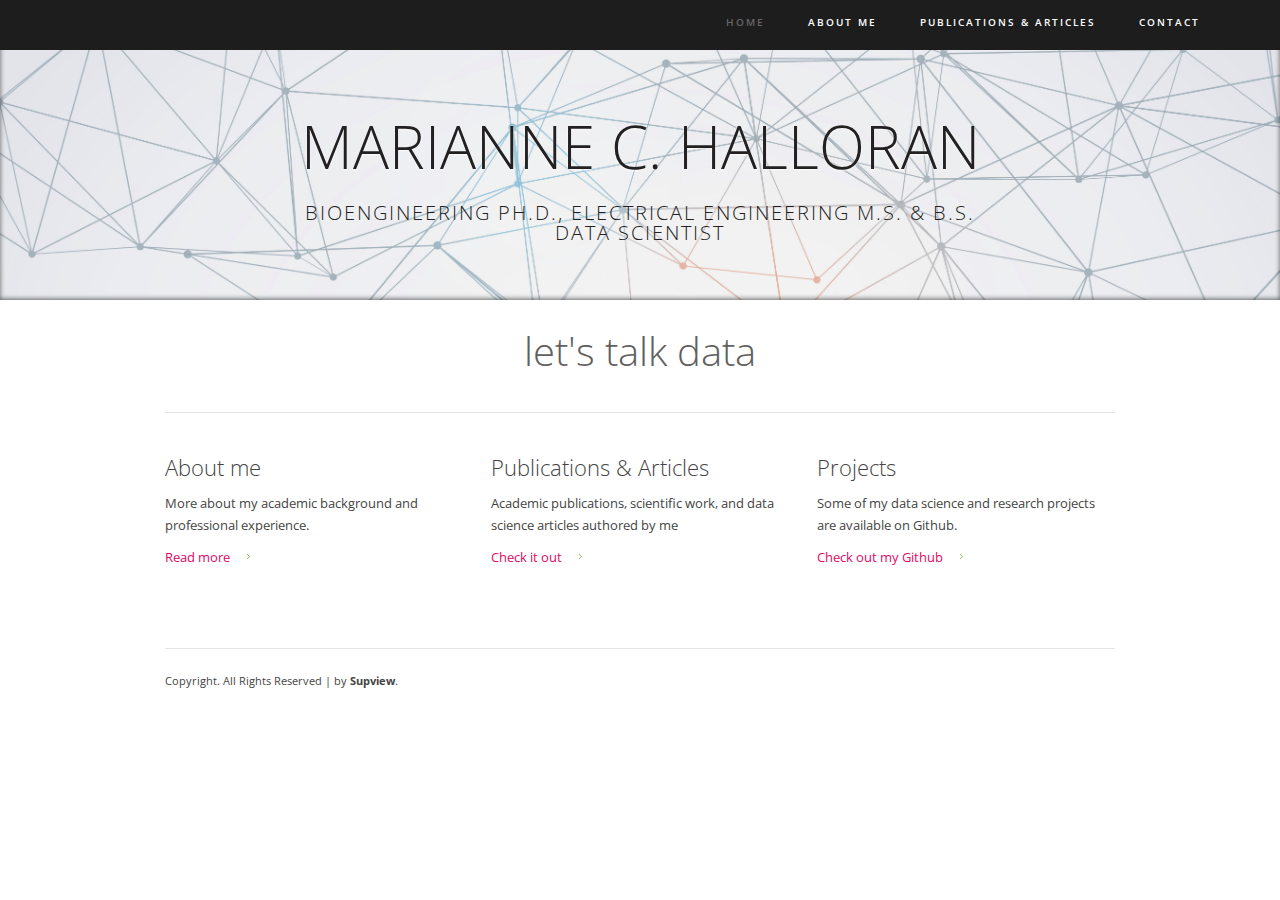
<file: index.html>
<!DOCTYPE HTML>
<html>
<head>
<title>Marianne C. Halloran | Data Science</title>
<meta charset="utf-8">
<link rel="stylesheet" type="text/css" href="css/style.css">
</head>
<body>
<header>
  <nav class="main-nav">
    <ul>
      <li>
        <ul>
          <li><a href="index.html" class="active">home</a></li>
          <li><a href="aboutme.html">about me</a></li>
          <li><a href="publications.html">publications & articles</a></li>
          <li><a href="contact.html">contact</a></li>
        </ul>
      </li>
    </ul>
  </nav>
</header>
<section id="video" class="home">
  <h1>MARIANNE C. HALLORAN</h1>
  <h2>Bioengineering Ph.D., Electrical Engineering M.S. & B.S.<p> Data Scientist</h2>
</section>
<section id="main-content">
  <div class="text-intro">
    <h2>let's talk data</h2>
  </div>
  <div class="columns features">
    <div class="one-third first">
      <h3>About me</h3>
      <p>More about my academic background and professional experience.</p>
      <p><a href="aboutme.html" class="more">Read more</a></p>
    </div>
    <div class="one-third">
      <h3>Publications & Articles</h3>
      <p>Academic publications, scientific work, and data science articles authored by me</p>
      <p><a href="publications.html" class="more">Check it out</a></p>
    </div>
    <div class="one-third">
      <h3>Projects</h3>
      <p>Some of my data science and research projects are available on Github.</p>
      <p><a href="https://github.com/marichalloran" class="more">Check out my Github</a></p>
    </div>
  </div>
</section>
<footer>
  <div class="copyright"><small>Copyright. All Rights Reserved | by <a target="_blank" rel="nofollow" href="http://www.iamsupview.be">Supview</a>.</small></div>
</footer>
</body>
</html>
</file>
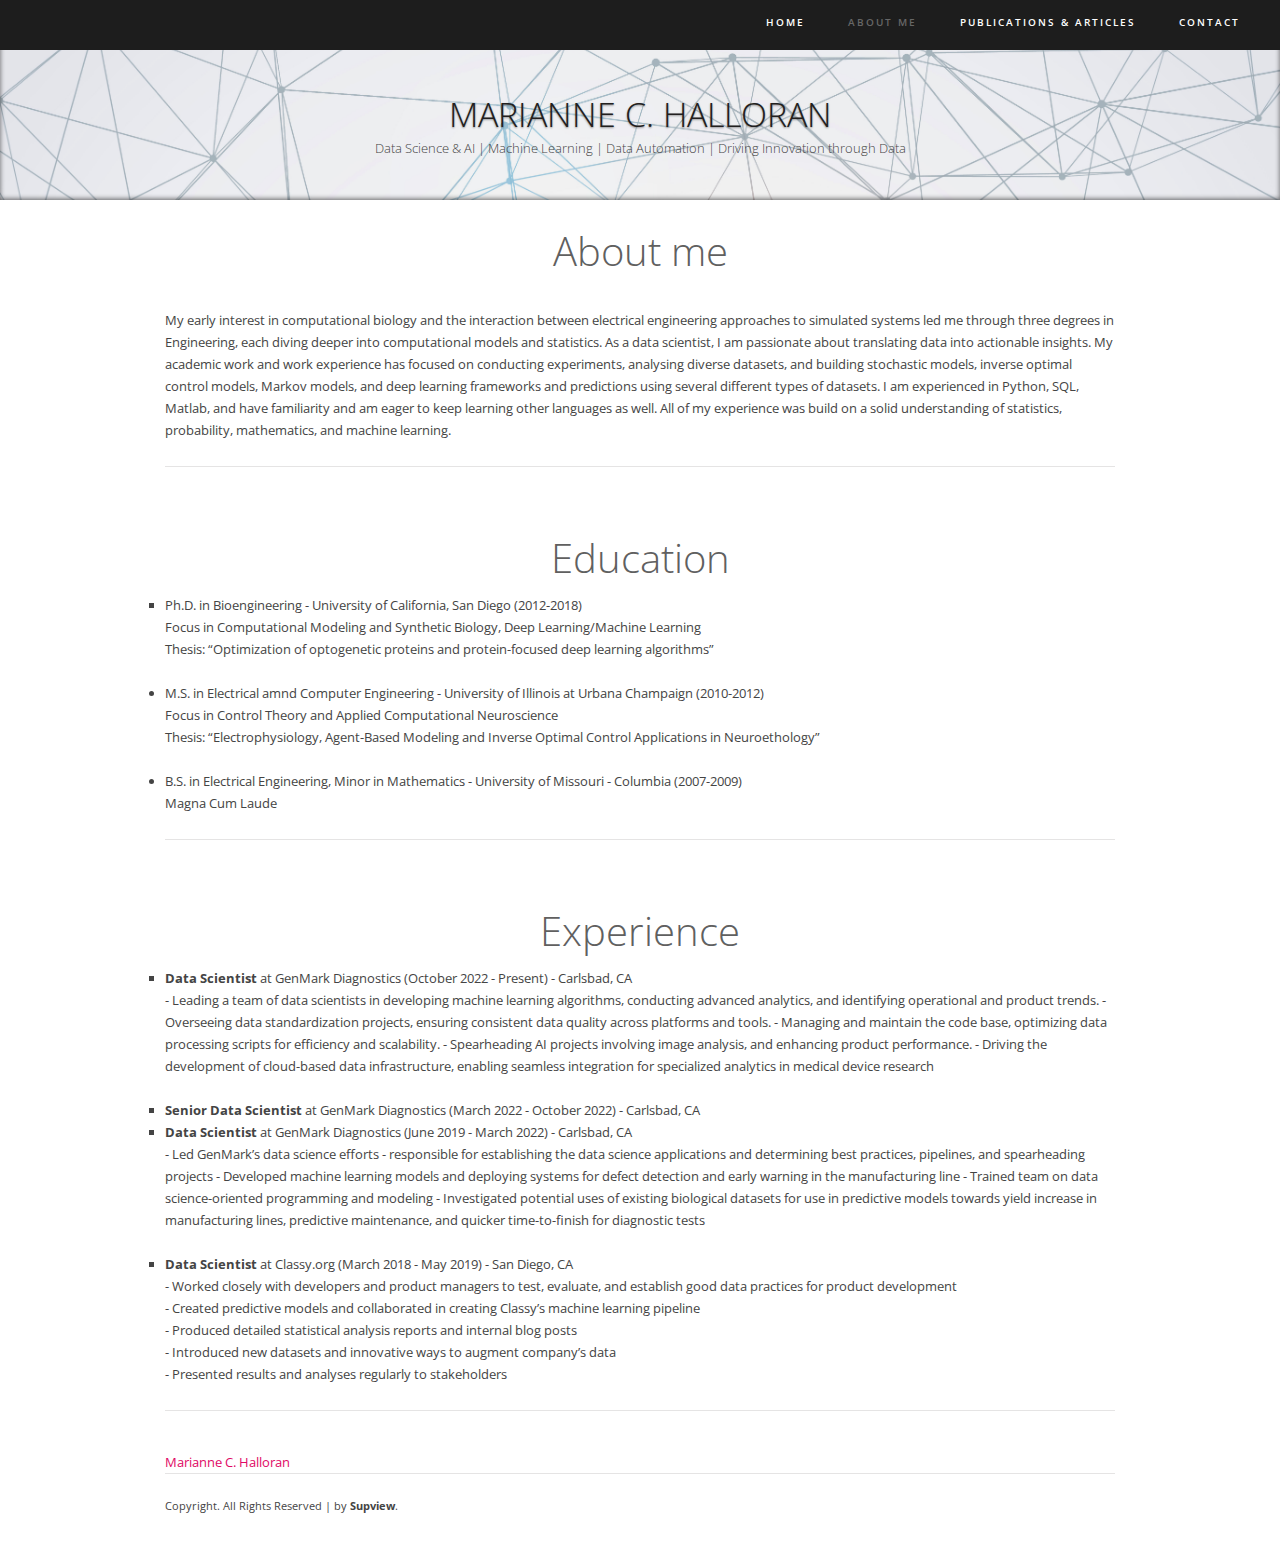
<file: aboutme.html>
<!DOCTYPE HTML>
<script type="text/javascript" src="https://platform.linkedin.com/badges/js/profile.js" async defer></script>
<html>
<head>
<title>Marianne C. Halloran | About</title>
<meta charset="utf-8">
<link rel="stylesheet" type="text/css" href="css/style.css">
</head>
<body>
<header>
  <nav class="main-nav">
    <ul>
      <li><a href="index.html">home</a></li>
      <li><a href="aboutme.html" class="active">about me</a></li>
      <li><a href="publications.html">publications & articles</a></li>
      <li><a href="contact.html">contact</a></li>
    </ul>
  </nav>
</header>
<section id="home-head" class="work">
  <h1>Marianne C. Halloran</h1>
  <h2>Data Science & AI | Machine Learning | Data Automation | Driving Innovation through Data</h2>
</section>
<section id="main-content">
  <div class="text-intro">
  
  <h2>About me</h2><br>
  My early interest in computational biology and the interaction between electrical engineering approaches to simulated systems led me through three degrees in Engineering, each diving deeper into computational models and statistics.
  As a data scientist, I am passionate about translating data into actionable insights.
  My academic work and work experience has focused on conducting experiments, analysing diverse datasets, and building stochastic models, inverse optimal control models, Markov models, and deep learning frameworks and predictions using several different types of datasets.
  I am experienced in Python, SQL, Matlab, and have familiarity and am eager to keep learning other languages as well. All of my experience was build on a solid understanding of statistics, probability, mathematics, and machine learning.
  </div>
  <div class="text-intro">
  <h2>Education</h2>
  <ul type = "square">
  <li>Ph.D. in Bioengineering - University of California, San Diego (2012-2018)</li>
      Focus in Computational Modeling and Synthetic Biology,  Deep Learning/Machine Learning
      <br>Thesis: “Optimization of optogenetic proteins and protein-focused deep learning algorithms”
  </ul><br><ul>
  <li>M.S. in Electrical amnd Computer Engineering - University of Illinois at Urbana Champaign (2010-2012)</li>
      Focus in Control Theory and Applied Computational Neuroscience
      <br>Thesis: “Electrophysiology, Agent-Based Modeling and Inverse Optimal Control Applications in Neuroethology”
  </ul><br><ul>
  <li>B.S. in Electrical Engineering, Minor in Mathematics - University of Missouri - Columbia (2007-2009)</li>
      Magna Cum Laude
  </ul>
  </div>

  <div class="text-intro">
  <h2>Experience</h2>
  <ul type = "square"> 
  <li><b>Data Scientist</b> at GenMark Diagnostics (October 2022 - Present) - Carlsbad, CA </li>
      - Leading a team of data scientists in developing machine learning algorithms, conducting advanced analytics, and identifying operational and product trends.
      - Overseeing data standardization projects, ensuring consistent data quality across platforms and tools.
      - Managing and maintain the code base, optimizing data processing scripts for efficiency and scalability.
      - Spearheading AI projects involving image analysis, and enhancing product performance.
      - Driving the development of cloud-based data infrastructure, enabling seamless integration for specialized analytics in medical device research
    <br><br> 
  <li><b>Senior Data Scientist</b> at GenMark Diagnostics (March 2022 - October 2022) - Carlsbad, CA </li>
  <li><b>Data Scientist</b> at GenMark Diagnostics (June 2019 - March 2022) - Carlsbad, CA </li>
      - Led GenMark’s data science efforts - responsible for establishing the data science applications and determining best practices, pipelines, and spearheading projects
      - Developed machine learning models and deploying systems for defect detection and early warning in the manufacturing line
      - Trained team on data science-oriented programming and modeling
      - Investigated potential uses of existing biological datasets for use in predictive models towards yield increase in manufacturing lines, predictive maintenance, and quicker time-to-finish for diagnostic tests
    <br><br>
  <li><b>Data Scientist</b> at Classy.org (March 2018 - May 2019) - San Diego, CA </li>
    - Worked closely with developers and product managers to test, evaluate, and establish good data practices for product development
    <br>- Created predictive models and collaborated in creating Classy’s machine learning pipeline
    <br>- Produced detailed statistical analysis reports and internal blog posts
    <br>- Introduced new datasets and innovative ways to augment company’s data
    <br>- Presented results and analyses regularly to stakeholders
  </ul>
  </div>
  <div class="LI-profile-badge"  data-version="v1" data-size="medium" data-locale="en_US" data-type="horizontal" data-theme="light" data-vanity="mariannehalloran"><a class="LI-simple-link" href='https://www.linkedin.com/in/mariannehalloran/?trk=profile-badge'>Marianne C. Halloran</a></div>

</section>
<footer>
  <div class="copyright"><small>Copyright. All Rights Reserved | by <a target="_blank" rel="nofollow" href="http://www.iamsupview.be">Supview</a>.</small></div>
</footer>
</body>
</html>
</file>
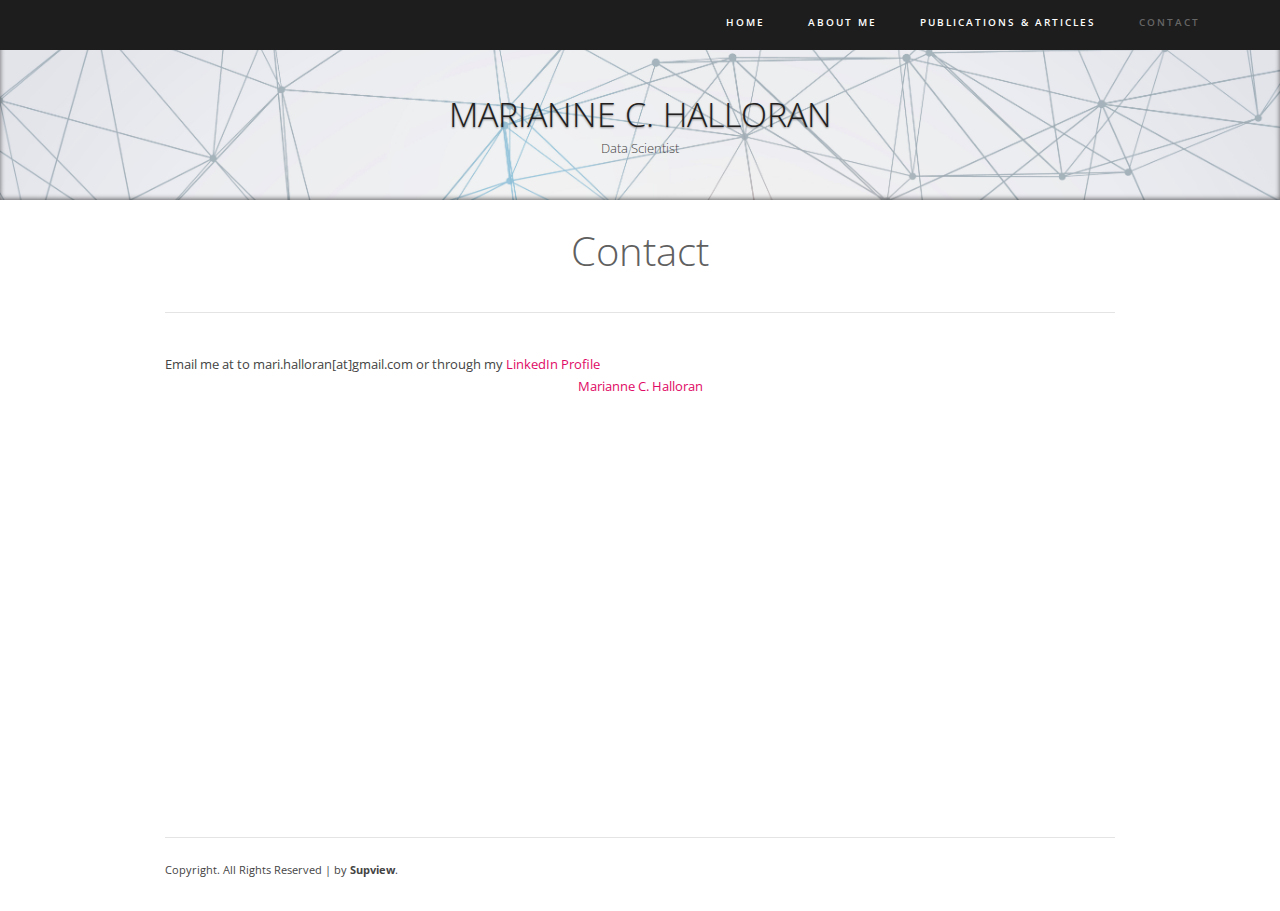
<file: contact.html>
<!DOCTYPE HTML>
<script type="text/javascript" src="https://platform.linkedin.com/badges/js/profile.js" async defer></script>
<html>
<head>
<title>Marianne C. Halloran | Contact</title>
<meta charset="utf-8">
<link rel="stylesheet" type="text/css" href="css/style.css">
</head>
<body>
<header>
  <nav class="main-nav">
    <ul>
      <li>
        <ul>
          <li><a href="index.html">home</a></li>
          <li><a href="aboutme.html">about me</a></li>
          <li><a href="publications.html">publications & articles</a></li>
          <li><a href="contact.html" class="active">contact</a></li>
        </ul>
      </li>
    </ul>
  </nav>
</header>
<section id="home-head" class="contact">
  <h1>Marianne C. Halloran</h1>
  <h2>Data Scientist</h2>
</section>
<section id="main-content">
  <div class="text-intro">
    <h2>Contact</h2>
  </div>
  Email me at to mari.halloran[at]gmail.com </li> or through my <a href="https://www.linkedin.com/in/mariannehalloran/">LinkedIn Profile</a>
  <div class="LI-profile-badge"  data-version="v1" data-size="large" data-locale="en_US" data-type="horizontal" data-theme="dark" data-vanity="mariannehalloran">
  <center><a class="LI-simple-link" href='https://www.linkedin.com/in/mariannehalloran?trk=profile-badge'>Marianne C. Halloran</a></center></div>
  <br><br><br><br><br><br><br><br><br><br><br><br><br><br><br><br><br><br><br><br>
</section>
<footer>
  <div class="copyright"><small>Copyright. All Rights Reserved | by <a target="_blank" rel="nofollow" href="http://www.iamsupview.be">Supview</a>.</small></div>
</footer>
</body>
</html>
</file>
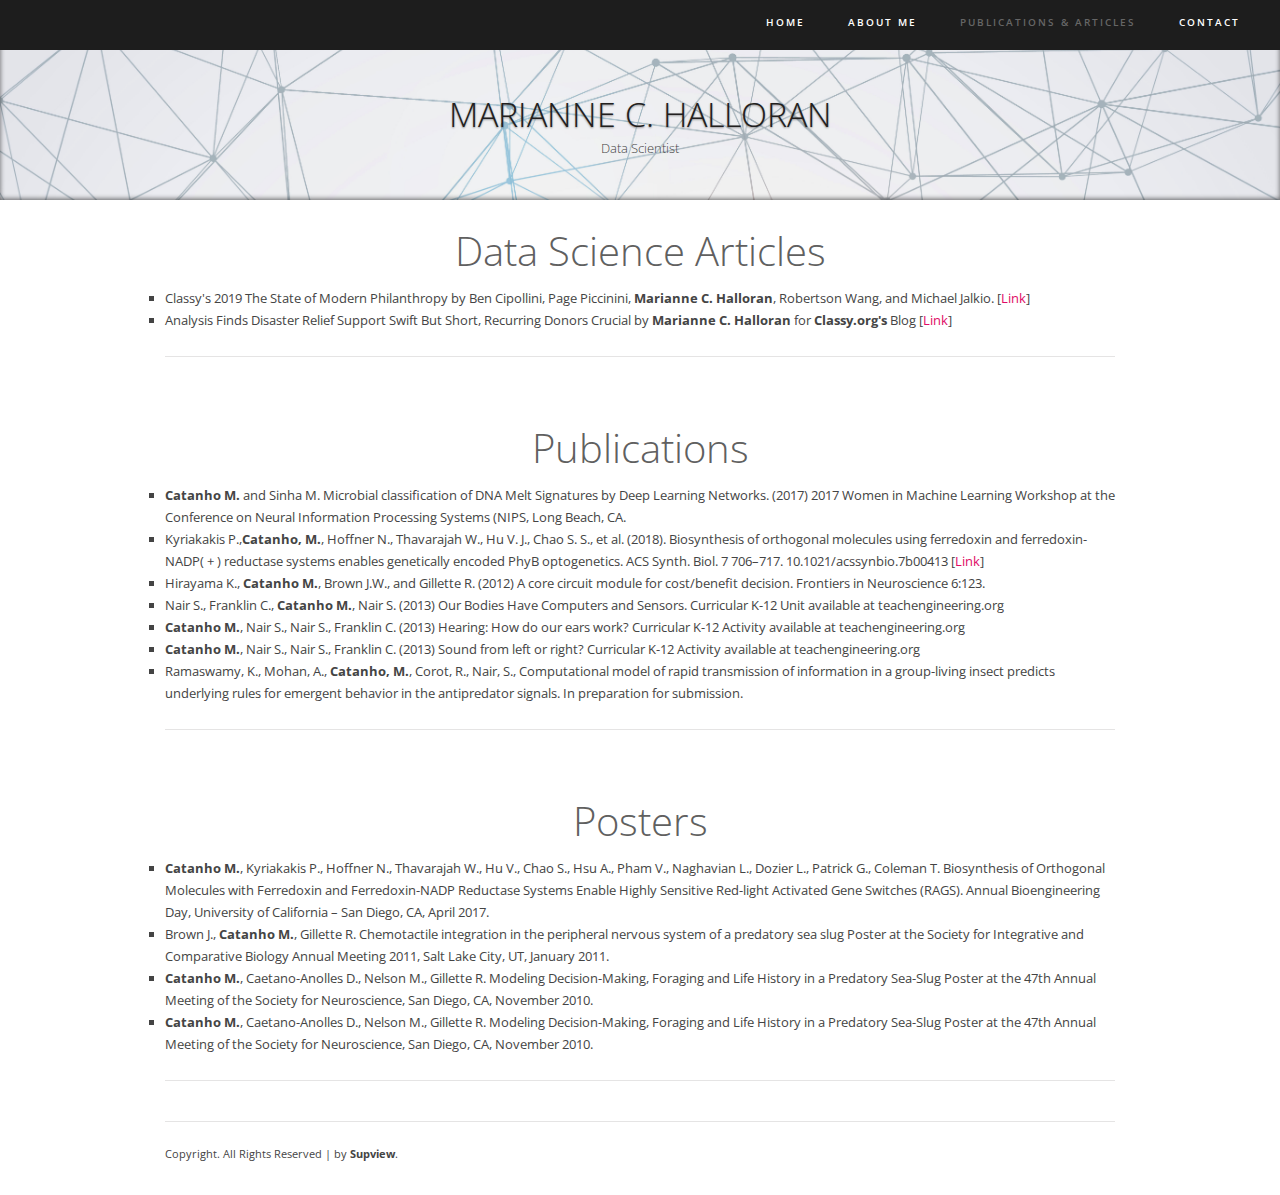
<file: publications.html>
<!DOCTYPE HTML>
<html>
<head>
<title>Marianne C. Halloran | Publications & Articles</title>
<meta charset="utf-8">
<link rel="stylesheet" type="text/css" href="css/style.css">
</head>
<body>
<header>
  <nav class="main-nav">
    <ul>
      <li><a href="index.html">home</a></li>
      <li><a href="aboutme.html">about me</a></li>
      <li><a href="publications.html" class="active">publications & articles</a></li>
      <li><a href="contact.html">contact</a></li>
    </ul>
  </nav>
</header>
<section id="home-head" class="work">
  <h1>Marianne C. Halloran</h1>
  <h2>Data Scientist</h2>
</section>
<section id="main-content">
  <div class="text-intro">
  <h2>Data Science Articles</h2>
  <ul type = "square">
  <li>Classy's 2019 The State of Modern Philanthropy by Ben Cipollini, Page Piccinini, <b>Marianne C. Halloran</b>, Robertson Wang, and Michael Jalkio.
    [<a href="https://go.classy.org/reports/the-state-of-modern-philanthropy-2019">Link</a>]</li>
  <li>Analysis Finds Disaster Relief Support Swift But Short, Recurring Donors Crucial by <b>Marianne C. Halloran</b> for <b>Classy.org's</b> Blog
    [<a href="https://www.classy.org/blog/analysis-disaster-relief-support-recurring-donors-crucial/">Link</a>]</li>
  </ul>
  </div>

  <div class="text-intro">
  <h2>Publications</h2>
  <ul type = "square">
  <li><b>Catanho M.</b> and Sinha M. Microbial classification of DNA Melt Signatures by Deep Learning Networks. (2017) 2017 Women in Machine Learning
   Workshop at the Conference on Neural Information Processing Systems (NIPS, Long Beach, CA. </li>
  <li>Kyriakakis P.,<b>Catanho, M.</b>, Hoffner N., Thavarajah W., Hu V. J., Chao S. S., et al. (2018). Biosynthesis of orthogonal molecules using ferredoxin and ferredoxin-NADP( + )
    reductase systems enables genetically encoded PhyB optogenetics. ACS Synth. Biol. 7 706–717. 10.1021/acssynbio.7b00413 [<a href="https://www.ncbi.nlm.nih.gov/pmc/articles/PMC5820651/">Link</a>]</li>
  <li>Hirayama K., <b>Catanho M.</b>, Brown J.W., and Gillette R. (2012) A core circuit module for cost/benefit decision. Frontiers in Neuroscience 6:123.</li>
  <li>Nair S., Franklin C., <b>Catanho M.</b>, Nair S. (2013) Our Bodies Have Computers and Sensors. Curricular K-12 Unit available at teachengineering.org</li>
  <li><b>Catanho M.</b>, Nair S., Nair S., Franklin C. (2013) Hearing: How do our ears work? Curricular K-12 Activity available at teachengineering.org</li>
  <li><b>Catanho M.</b>, Nair S., Nair S., Franklin C. (2013) Sound from left or right? Curricular K-12 Activity available at teachengineering.org</li>
  <li>Ramaswamy, K., Mohan, A., <b>Catanho, M.</b>, Corot, R., Nair, S., Computational model of rapid transmission of information in a group-living insect predicts
     underlying rules for emergent behavior in the antipredator signals. In preparation for submission.</li>
  </ul>
  </div>

  <div class="text-intro">
  <h2>Posters</h2>
  <ul type = "square">
  <li><b>Catanho M.</b>, Kyriakakis P., Hoffner N., Thavarajah W., Hu V., Chao S., Hsu A., Pham V., Naghavian L., Dozier L., Patrick G., Coleman T.
    Biosynthesis of Orthogonal Molecules with Ferredoxin and Ferredoxin-NADP Reductase Systems Enable Highly Sensitive Red-light Activated Gene Switches (RAGS).
    Annual Bioengineering Day, University of California – San Diego, CA, April 2017.</li>
  <li>Brown J., <b>Catanho M.</b>, Gillette R. Chemotactile integration in the peripheral nervous system of a predatory sea slug Poster at the Society for Integrative and
    Comparative Biology Annual Meeting 2011, Salt Lake City, UT, January 2011.</li>
  <li><b>Catanho M.</b>, Caetano-Anolles D., Nelson M., Gillette R. Modeling Decision-Making, Foraging and Life History in a Predatory Sea-Slug Poster at the
    47th Annual Meeting of the Society for Neuroscience, San Diego, CA, November 2010.</li>
  <li><b>Catanho M.</b>, Caetano-Anolles D., Nelson M., Gillette R. Modeling Decision-Making, Foraging and Life History in a Predatory Sea-Slug Poster at
    the 47th Annual Meeting of the Society for Neuroscience, San Diego, CA, November 2010.</li>
  </ul>
</div>
</section>
<footer>
  <div class="copyright"><small>Copyright. All Rights Reserved | by <a target="_blank" rel="nofollow" href="http://www.iamsupview.be">Supview</a>.</small></div>
</footer>
</body>
</html>
</file>
<file: css/style.css>
@import url(http://fonts.googleapis.com/css?family=Open+Sans:300,400,600,700);
html, body, div, span, applet, object, iframe, h1, h2, h3, h4, h5, h6, p, blockquote, pre, a, abbr, acronym, address, big, cite, code, del, dfn, em, img, ins, kbd, q, s, samp, small, strike, strong, sub, sup, tt, var, b, u, i, center, dl, dt, dd, ol, ul, li, fieldset, form, label, legend, table, caption, tbody, tfoot, thead, tr, th, td, article, aside, canvas, details, figcaption, figure, footer, header, hgroup, menu, nav, section, summary, time, mark, audio, video {
	margin:0;
	padding:0
}
article, aside, details, figcaption, figure, footer, header, hgroup, menu, nav, section {
	display:block
}
table {
	border-collapse:collapse;
	border-spacing:0
}
fieldset, img {
	border:0
}
address, caption, cite, dfn, th, var {
	font-style:normal;
	font-weight:normal
}
caption, th {
	text-align:left
}
h1, h2, h3, h4, h5, h6 {
	font-size:100%;
	font-weight:normal
}
q:before, q:after {
	content:""
}
abbr, acronym {
	border:0
}
::selection {
	color:#e00966;
}
::-moz-selection {
color:#e00966;
}
body {
	font-family:"Open Sans", sans-serif;
	font-size:13px;
	line-height:22px;
	color:#444444;
	padding:0;
}
a, a:link {
	color:#e00966;
	text-decoration:none;
}
a:hover {
	color:#000;
}
h1, h2, h3, h4, h5, h6, p {
	margin-bottom:10px;
}
h1, h2, h3, h4, h5, h6 {
	font-weight:300;
}
h1 {
	font-size:30px;
	line-height:1.7em;
}
h2 {
	line-height:1.3em;
}
h3 {
	font-size:22px;
	line-height:1.3em;
}
img {
	max-width:100%;
}
.more {
	background:url("../images/arrow.gif") no-repeat right 50%;
	padding-right:20px;
}
#main-content, footer {
	margin:0 auto;
	max-width:950px;
}
header {
	margin-top:0;
	width:100%;
	height:50px;
	margin-bottom:40px;
	background:#1D1D1D;
	position:fixed;
	z-index:999;
}
header .main-nav {
	margin-top:10px;
	float:right;
}
header .main-nav li {
	display:inline-block;
	margin-right:40px;
	list-style:none;
}
header .main-nav li a {
	color:#FFF;
	font-size:10px;
	text-transform:uppercase;
	font-weight:600;
	letter-spacing:2px;
}
header .main-nav li a:hover, header .main-nav li a.active {
	color:#666;
}
#main-content .text-intro {
	border-bottom:1px solid #e5e4e4;
	float:left;
	width:100%;
	padding:25px 0;
	margin-bottom:40px;
}
#main-content .text-intro h2 {
	font-size:40px;
	color:#606060;
	text-align:center;
}
div.columns {
	height:1%;
}
div.one-half {
	width:48.5%;
}
div.one-third {
	width:31.3%;
}
div.two-third {
	width:65.64%;
}
div.one-fourth {
	width:22.7%;
}
div.three-fourth {
	width:74.23%;
}
div.one-half, div.one-third, div.two-third, div.three-fourth, div.one-fourth {
	position:relative;
	margin-left:3%;
	float:left;
	margin-bottom:1.55em;
}
div.one-half:first-child, div.one-third:first-child, div.two-third:first-child, div.three-fourth:first-child, div.one-fourth:first-child, .first {
	margin-left:0 !important;
	clear:left;
}
div.img-first {
	float:left;
	opacity:0.7;
}
div.img-second {
	float:right;
	opacity:0.7;
}
div.img-first, div.img-second {
	transition:all 1s ease-in-out;
	padding-bottom:30px;
}
div.img-first:hover, div.img-second:hover {
	opacity:1;
}
#main-content .features, #main-content .portfolio {
	clear:both;
	float:left;
	margin-bottom:50px;
}
footer {
	clear:both;
	border-top:1px solid #e5e4e4;
	padding:20px 0;
}
footer .copyright {
	float:left;
	margin-bottom:30px;
}
footer .copyright a {
	color:#444444;
	font-weight:bold;
}
footer .copyright a:hover {
	color:#e00966;
}
#home-head {
	content:"";
	display:block;
	min-height:200px;
	width:100%;
	text-align:center;
	box-shadow:inset 0 -1px 5px rgba(0,0,0,0.6);
}
#home-head h1 {
	font-size:34px;
	color:#222020;
	line-height:0.879em;
	text-shadow:0 1px 2px rgba(0,0,0,0.4);
	text-transform:uppercase;
	padding-top:100px;
}
#home-head h1 span {
	color:#222020;
	display:block;
}
#video {
	content:"";
	display:block;
	min-height:300px;
	width:100%;
	text-align:center;
	box-shadow:inset 0 -1px 5px rgba(0,0,0,0.6);
}
#video h1 {
	font-size:60px;
	color:#222020;
	line-height:0.879em;
	text-shadow:0 1px 2px rgba(255,255,255,0.8);
	text-transform:uppercase;
	padding-bottom:20px;
	padding-top:120px;
}
#video h2 {
	font-size:20px;
	color:#222020;
	line-height:1em;
	letter-spacing:2px;
	text-transform:uppercase;
}
#contact-form {
	padding:0;
	overflow:hidden;
	width:95%;
	margin:0 auto;
	position:relative;
}
#contact-form textarea {
	font-weight:400;
	font-size:14px;
	resize:none;
	color:#4f4f4f;
	float:left;
	margin-top:0;
	width:400px;
	height:115px;
	margin-bottom:10px;
	padding:19px 13px 14px 50px;
	border:1px solid #f1f1f1;
	font-family:"Open Sans", sans-serif;
}
#contact-form #message {
	box-shadow:0 1px 3px rgba(0,0,0,0.1);
}
#contact-form .text-input {
	font-weight:400;
	font-size:14px;
	float:right;
	display:block;
	width:355px;
	height:19px;
	color:#4f4f4f;
	padding:13px 13px 13px 51px;
	margin-bottom:20px;
	border:1px solid #f1f1f1;
	box-shadow:0 1px 3px rgba(0,0,0,0.1);
	font-family:"Open Sans", sans-serif;
}
#contact-form .btn-input {
	float:right;
	display:block;
	width:420px;
	height:82px;
	border:none;
	padding:0;
	margin:0;
	cursor:hand;
	font-size:20px;
	color:#222020;
	background-color:#fff;
	font-family:"Open Sans", sans-serif;
	transition:all 0.5s ease-in-out;
}
#contact-form .btn-input:hover {
	background-color:#222020;
	color:#FFF;
}
#contact-form .crayonico {
	position:absolute;
	left:15px;
	top:15px;
	background-image:url("../images/crayon.png");
	background-repeat:no-repeat;
	width:23px;
	height:23px;
}
#contact-form .emailico {
	position:absolute;
	left:495px;
	top:15px;
	background-image:url("../images/email.png");
	background-repeat:no-repeat;
	width:22px;
	height:16px;
}
.work, .home, .contact {
	background:url("../images/bgwork.jpg");
	background-size:cover;
}
@media handheld and (max-width:480px), screen and (max-device-width:480px), screen and (max-width:767px) {
body {
	padding:0;
}
}
@media handheld and (max-width:479px), screen and (max-device-width:479px), screen and (max-width:479px) {
#contact-form .text-input {
	float:left;
}
header {
	border-bottom:none;
	position:relative;
}
#home-head {
	min-height:250px;
}
header .main-nav {
	width:100%;
	margin-left:0;
}
header .main-nav ul {
	width:100%;
}
header .main-nav ul li, header .main-nav ul>li.last {
	display:block;
	float:none;
	text-align:center;
	width:100%;
}
header .main-nav ul li a {
	padding:4px 0;
	background:#e4e4e4;
	display:block;
	margin-bottom:4px;
}
div.columns {
	width:100%;
}
div.one-half, div.one-third, div.two-third, div.three-fourth, div.one-fourth {
	margin-left:0;
	width:100%;
}
div.one-third, div.one-fourth, .copyright {
	width:95%;
	float:none;
	padding:0 0 0 10px;
}
.copyright {
	text-align:center;
}
#main-content .text-intro h2 {
	font-size:30px;
}
}
</file>
